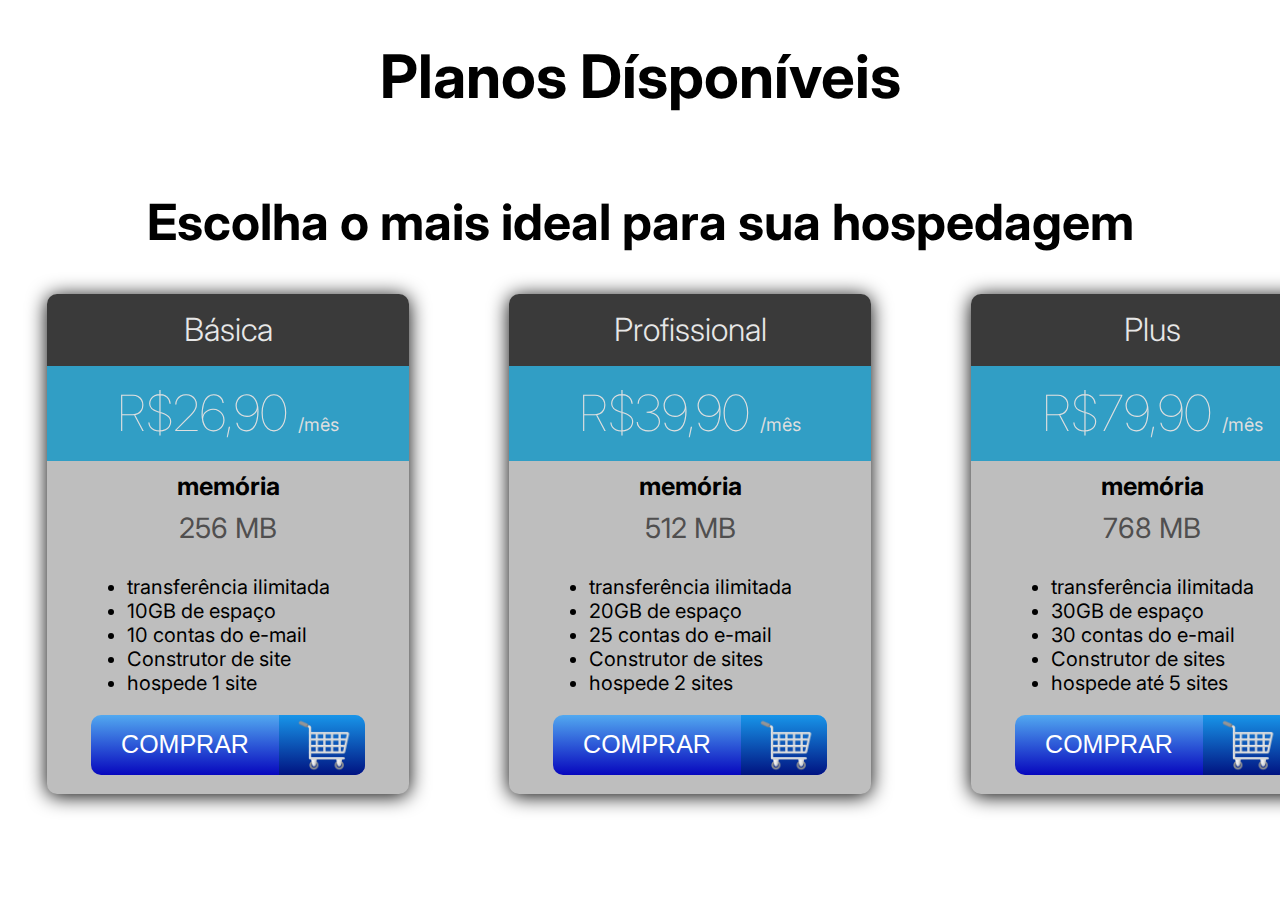
<file: SimplesJanelaDeVenda/html/index.html>
<!DOCTYPE html>
<html lang="en">
<head>
    <meta charset="UTF-8">
    <meta name="viewport" content="width=device-width, initial-scale=1.0">
    <title>Pagina de planos</title>
    <link rel="stylesheet" href="../css/estilo.css">
    <link href="https://fonts.googleapis.com/css2?family=Inter:wght@400;700&display=swap" rel="stylesheet">
</head>
<body>
        <h1 class="alinharCentro" id="um">Planos Dísponíveis</h1>

        <h2 class="alinharCentro" id="dois">Escolha o mais ideal para sua hospedagem</h2>

        <div class="cards">
            <!-- Primeiro card -->
            <div class="card">
            <h1>Básica</h1>

            
                <div class="valor">
                    <h4>R$26,90</h4>
                    <p>/mês</p>
                </div>
                <div class="memoria">
                    <h2>memória</h2>
                    <p>256 MB</p>
                </div>
                <div>
                    <ul>
                        <li>transferência ilimitada</li>
                        <li>10GB de espaço</li>
                        <li>10 contas do e-mail</li>
                        <li>Construtor de site</li>
                        <li>hospede 1 site</li>
                    </ul>
                </div>
                <div class="btn">
                <button>
                    <p>
                        COMPRAR 
                    </p>
                    <img src="../img/carrinho-de-compras.png" alt="carro de compra">
                </button>
                </div>
            </div>
        

            <!-- Segundo card-->

            <div class="card">
                <h1>Profissional</h1>
    
                
                    <div class="valor">
                        <h4>R$39,90</h4>
                        <p>/mês</p>
                    </div>
                    <div class="memoria">
                        <h2>memória</h2>
                        <p>512 MB</p>
                    </div>
                    <div>
                        <ul>
                            <li>transferência ilimitada</li>
                            <li>20GB de espaço</li>
                            <li>25 contas do e-mail</li>
                            <li>Construtor de sites</li>
                            <li>hospede 2 sites</li>
                        </ul>
                    </div>
                    <div class="btn">
                    <button>
                        <p>
                            COMPRAR 
                        </p>
                        <img src="../img/carrinho-de-compras.png" alt="carro de compra">
                    </button>
                    </div>
                </div>

                <!-- Terceio card-->

                <div class="card">
                    <h1>Plus</h1>
        
                    
                        <div class="valor">
                            <h4>R$79,90</h4>
                            <p>/mês</p>
                        </div>
                        <div class="memoria">
                            <h2>memória</h2>
                            <p>768 MB</p>
                        </div>
                        <div>
                            <ul>
                                <li>transferência ilimitada</li>
                                <li>30GB de espaço</li>
                                <li>30 contas do e-mail</li>
                                <li>Construtor de sites</li>
                                <li>hospede até 5 sites</li>
                            </ul>
                        </div>
                        <div class="btn">
                        <button>
                            <p>
                                COMPRAR 
                            </p>
                            <img src="../img/carrinho-de-compras.png" alt="carro de compra">
                        </button>
                        </div>
                    </div>
        </div>

</body>
</html>
</file>
<file: SimplesJanelaDeVenda/css/estilo.css>
body{
    
    margin: 0px;
    font-family: 'Inter';

}
.alinharCentro{
    text-align: center;
    
}
#um{
    font-size: 60px;
    margin-bottom: 80px;
}
#dois{
    font-size: 50px;
}
.cards{
    display: flex;
    justify-content: center;
    
}
.card{
    width: 362px;
    height: 500px;
    background-color: rgb(190, 190, 190);
    flex-direction: row ;
    border-radius: 10px;
    box-shadow: 0px 2px 20px black;
    margin-left: 100px;
    
    
}
.card h1{
    border-top-left-radius: 10px;
    border-top-right-radius: 10px;
    display: grid;
    background-color: rgb(58, 58, 58);
    width: 362px;
    height: 72px;
    text-align: center;
    margin: 0; 
    padding: 0; 
    color: rgb(231, 231, 231);
    align-items: center;
    font-weight: 300;
}
.valor{
    text-align: center;
    display: flex;
    justify-content: center;
    align-items: center;
    background-color: rgb(49, 158, 197);
    width: 362px;
    height: 95px;
    
}
.valor h4 {
    margin: 0;
    font-size: 24px;
    color: rgb(223, 223, 223);
    font-weight: 10;
    font-size: 50px;
}
.valor p {
    margin-left: 10px;
    margin-top: 40px;
    font-size: 18px;
    color: rgb(223, 223, 223);
}
.memoria{
    margin: 0;
    padding: 0;
    text-align: center;
}
.memoria h2{
    margin: 0;
    padding: 0;
    margin-top:10px;
    font-size: 25px;
}
.memoria p{
    margin: 0;
    padding: 10px;
    color: rgb(80, 79, 79);
    font-size: 28px;
}
.card ul{
    margin-left: 40px;
    font-size: 20px;
    align-items: center;
}
.btn{
    display: flex;
    margin-top: 10px;
}
.card button{
    height: 60px;
    background: linear-gradient(to bottom, rgb(82, 169, 240),rgb(7, 7, 190));
    padding: 0;
    margin: 0;
    border: none;
    border-radius: 10px;
    display: flex;
    align-items: center;
    text-align: center;
    color: white;
    font-size: 25px;
    font-weight: 600px;
    cursor: pointer;
    margin-left: auto;
    margin-right: auto;
 
}
.card button img{
    background: linear-gradient(to bottom, rgb(24, 149, 233), rgb(0, 19, 129));
    width: 60px;
    height: 60px;
    border-top-right-radius: 10px;
    border-bottom-right-radius: 10px;
    padding-left: 16px;
    padding-right: 10px;
    
    
}
.card button p{
    padding: 0;
    margin: 0;
    padding-left: 30px;
    padding-right: 30px;
    
    
}
</file>
